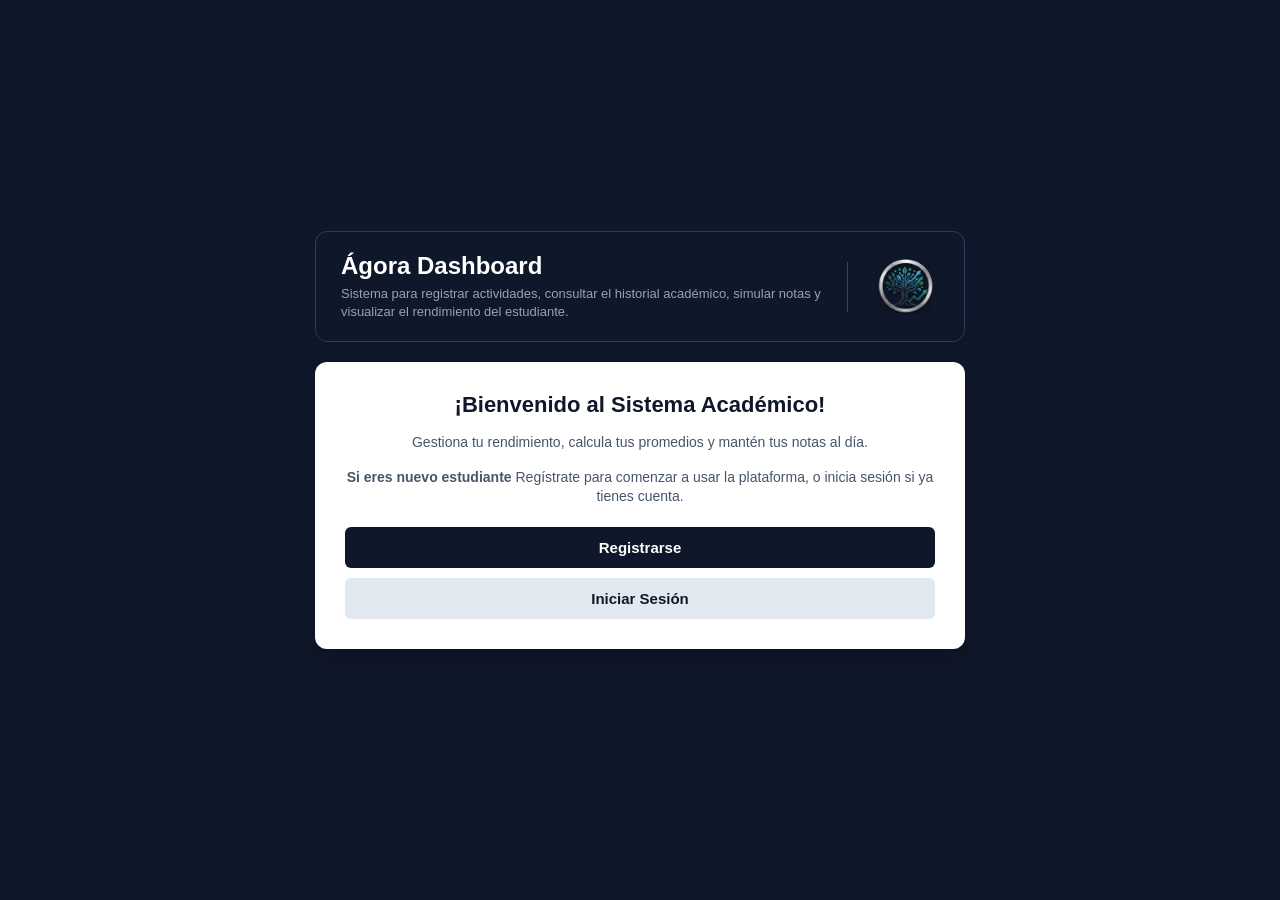
<file: login.html>
<!DOCTYPE html>
<html lang="es">
<head>
    <meta charset="UTF-8">
    <meta name="viewport" content="width=device-width, initial-scale=1.0">
    <title>Bienvenida - Sistema Académico</title>
    <link rel="stylesheet" href="Estilos.css"> 
</head>
<body>
    <div id="modulo-login-deivid">
        <div class="container">
        
            <header class="encabezado" style="display: flex; align-items: center; justify-content: space-between; background-color: #0f172a; padding: 20px 25px; border-radius: 12px; margin-bottom: 20px; box-shadow: 0 4px 6px rgba(0,0,0,0.1);">
                <div class="encabezado-texto" style="flex: 1;">
                    <h1 style="color: #ffffff; font-size: 24px; margin: 0 0 5px 0; text-align: left;">Ágora Dashboard</h1>
                    <p style="color: #94a3b8; font-size: 13px; margin: 0; text-align: left;">Sistema para registrar actividades, consultar el historial académico, simular notas y visualizar el rendimiento del estudiante.</p>
                </div>
                <div class="encabezado-linea-vertical" style="width: 1px; height: 50px; background-color: rgba(255, 255, 255, 0.2); margin: 0 25px;"></div>
                <div class="encabezado-imagen" style="flex-shrink: 0;">
                    <img src="1.jpeg" alt="Imagen del Dashboard" style="max-height: 55px; width: auto; display: block;">
                </div>
            </header>

            <!-- 1. Vista de Bienvenida Principal -->
            <section id="seccion-bienvenida" class="card">
                <h1>¡Bienvenido al Sistema Académico!</h1>
                <p>Gestiona tu rendimiento, calcula tus promedios y mantén tus notas al día.</p>
                <p><strong>Si eres nuevo estudiante</strong> Regístrate para comenzar a usar la plataforma, o inicia sesión si ya tienes cuenta.</p>
                
                <div class="botones-inicio">
                    <button id="btn-ir-registro" class="btn-primary">Registrarse</button>
                    <button id="btn-ir-login" class="btn-secondary">Iniciar Sesión</button>
                </div>
            </section>

            <!-- 2. Formulario de Registro -->
            <section id="seccion-registro" class="card" style="display: none;">
                <h2>Registro de Nuevo Estudiante</h2>
                <form id="form-registro">
                    <label for="reg-nombre">Nombre:</label>
                    <input type="text" id="reg-nombre" placeholder="Ej. Juan" required>

                    <label for="reg-apellido">Apellido:</label>
                    <input type="text" id="reg-apellido" placeholder="Ej. Pérez" required>

                    <label for="reg-usuario">Nombre de Usuario:</label>
                    <input type="text" id="reg-usuario" placeholder="Ej. jperez" required>

                    <label for="reg-correo">Correo Electrónico:</label>
                    <input type="email" id="reg-correo" placeholder="ejemplo@correo.com" required>

                    <label for="reg-password">Contraseña:</label>
                    <input type="password" id="reg-password" placeholder="••••••••" required>

                    <button type="submit" class="btn-primary">Guardar Registro</button>
                    <button type="button" id="volver-de-registro" class="btn-link">Volver</button>
                </form>
            </section>

            <!-- 3. Formulario de Login -->
            <section id="seccion-login" class="card" style="display: none;">
                <h2>Iniciar Sesión</h2>
                <form id="form-login">
                    <label for="log-usuario">Nombre de Usuario:</label>
                    <input type="text" id="log-usuario" placeholder="Ingrese su usuario" required>

                    <label for="log-password">Contraseña:</label>
                    <input type="password" id="log-password" placeholder="••••••••" required>

                    <button type="submit" class="btn-primary">Ingresar al Dashboard</button>
                    <button type="button" id="volver-de-login" class="btn-link">Volver</button>
                </form>
            </section>
        </div>
    </div>
    <script src="Funciones/Auth.js"></script>
</body>
</html>
</file>
<file: Estilos.css>
/* Estilos Globales */
* {
    margin: 0;
    padding: 0;
    box-sizing: border-box;
}

body {
    font-family: Arial, Helvetica, sans-serif;
    background: #1b2a4a;
    color: #333;
    padding: 0;
    min-height: 100vh;
    margin: 0;
}

label {
    display: block;
    margin-top: 8px;
    margin-bottom: 4px;
    font-weight: bold;
    color: #334155;
    font-size: 12px;
}

input[type="text"],
input[type="number"],
input[type="date"],
select {
    width: 100%;
    padding: 8px;
    border: 1px solid #cbd5e1;
    border-radius: 5px;
    font-size: 13px;
    background: #fff;
}

input:focus,
select:focus {
    outline: none;
    border-color: #2563eb;
    box-shadow: 0 0 0 2px rgba(37, 99, 235, 0.15);
}

button,
.boton-principal {
    width: 100%;
    padding: 9px 12px;
    background: #2563eb;
    color: #fff;
    border: none;
    border-radius: 5px;
    font-size: 13px;
    font-weight: bold;
    cursor: pointer;
    transition: .3s;
}

button:hover,
.boton-principal:hover {
    background: #1d4ed8;
}

.nota-aclaratoria {
    font-size: 11px;
    color: #64748b;
    margin-top: 4px;
    margin-bottom: 6px;
    line-height: 1.3;
}

.oculto-inicial {
    display: none;
}

.btn-margen-superior {
    margin-top: 15px;
}

/* Layout General */
.app-layout {
    display: flex;
    min-height: 100vh;
    overflow: hidden;
}

.contenedor {
    max-width: 100%;
    margin: 0 auto;
    background: transparent;
    display: block;
}

.contenedor-principal {
    flex: 1;
    padding: 20px;
    background-color: #f4f6f9;
    overflow-y: auto;
}

.dashboard-columnas {
    display: flex;
    gap: 20px;
    align-items: flex-start;
    margin-top: 20px;
}

.columna-1 {
    flex: 0.8;
    display: flex;
    flex-direction: column;
    gap: 20px;
}

.columna-2 {
    flex: 1.2;
    display: flex;
    flex-direction: column;
    gap: 20px;
}

.encabezado {
    grid-column: span 3;
    text-align: left;
    background: #0f172a;
    padding: 15px 20px;
    border-radius: 10px;
    box-shadow: 0 4px 15px rgba(0, 0, 0, 0.3);
    border: 1px solid #2e3d5c;
}

.encabezado h1 {
    color: #ffffff;
    font-size: 22px;
    margin-bottom: 2px;
}

.encabezado p {
    color: #94a3b8;
    font-size: 12px;
}

.seccion {
    background: #ffffff;
    border: 1px solid #e2e8f0;
    border-radius: 10px;
    padding: 15px;
    box-shadow: 0 4px 10px rgba(0, 0, 0, 0.15);
    display: flex;
    flex-direction: column;
    justify-content: flex-start;
}

.seccion h2 {
    color: #1e293b;
    font-size: 16px;
    margin-bottom: 10px;
    border-bottom: 2px solid #e2e8f0;
    padding-bottom: 6px;
    text-align: left;
}

.seccion h3 {
    color: #1565c0;
    font-size: 14px;
    margin-bottom: 8px;
}

.titulo-seccion {
    display: flex;
    align-items: center;
    justify-content: space-between;
    gap: 10px;
}

.titulo-seccion h2 {
    text-align: left;
    margin-bottom: 0;
    border-bottom: none;
    padding-bottom: 0;
}

.btn-mas {
    width: 34px;
    min-width: 34px;
    height: 34px;
    padding: 0;
    border-radius: 50%;
    font-size: 18px;
    display: flex;
    align-items: center;
    justify-content: center;
}

.registro-dashboard {
    grid-column: span 1;
    height: fit-content;
}

.seccion:nth-of-type(2) {
    grid-column: span 2;
}

#seccion-promedios {
    grid-column: span 2;
}

.simulador {
    grid-column: span 2;
}

.seccion:last-of-type {
    grid-column: span 1;
}

/* Sidebar */
.sidebar {
    width: 70px;
    background-color: #1e2229;
    display: flex;
    flex-direction: column;
    align-items: center;
    justify-content: space-between;
    padding: 20px 0;
    color: #a0aec0;
    transition: width 0.3s ease;
    box-shadow: 2px 0 5px rgba(0, 0, 0, 0.1);
}

.sidebar-top {
    display: flex;
    flex-direction: column;
    align-items: center;
    gap: 20px;
    width: 100%;
}

.sidebar-bottom {
    display: flex;
    flex-direction: column;
    align-items: center;
    width: 100%;
}

.sidebar-btn {
    background: none;
    border: none;
    color: #a0aec0;
    cursor: pointer;
    font-size: 18px;
    padding: 10px;
    width: 100%;
}

.sidebar-btn.activo {
    color: #2ecc71;
    border-left: 3px solid #2ecc71;
}

.sidebar.collapsed {
    width: 70px;
}

.sidebar.collapsed .sidebar-text,
.sidebar.collapsed span:not(.icon) {
    display: none;
}

/* Tablas */
.tabla-contenedor {
    width: 100%;
    overflow-x: auto;
    margin-top: 8px;
    border: 1px solid #e2e8f0;
    border-radius: 5px;
}

table {
    width: 100%;
    border-collapse: collapse;
    background: #fff;
    font-size: 12px;
}

th,
td {
    padding: 6px 8px;
    border: 1px solid #e2e8f0;
    text-align: center;
}

th {
    background: #1e293b;
    color: #fff;
    text-transform: uppercase;
    font-size: 10px;
}

tr:nth-child(even) {
    background: #f8fafc;
}

.btn-editar {
    background: #16a34a;
    color: #fff;
    margin-bottom: 6px;
}

.btn-editar:hover {
    background: #15803d;
}

.btn-eliminar {
    background: #dc2626;
    color: #fff;
}

.btn-eliminar:hover {
    background: #b91c1c;
}

/* Registro de Actividades */
.registro-oculto {
    display: none;
    margin-top: 10px;
}

.registro-grid {
    display: grid;
    grid-template-columns: 1fr 1fr;
    gap: 8px;
}

.acciones-registro {
    display: flex;
    gap: 8px;
    margin-top: 10px;
    flex-wrap: wrap;
}

.accion-boton {
    flex: 1;
    min-width: 120px;
}

.btn-guardar,
.btn-actualizar,
.btn-calcular {
    background: #2563eb;
}

.btn-excel {
    background: #16a34a;
}

.btn-excel:hover {
    background: #15803d;
}

#caja-resultado {
    margin-top: 10px;
    border: 2px dashed #2563eb;
    background: #f0f6ff;
    border-radius: 6px;
    padding: 10px;
    text-align: center;
}

#texto-resultado {
    font-size: 14px;
    font-weight: bold;
}

.modo-simulador {
    margin-top: 8px;
    background: #f8fafc;
    border: 1px solid #e2e8f0;
    border-radius: 6px;
    padding: 10px;
}

/* Semáforo */
#seccion-semaforo {
    grid-column: span 1;
    text-align: left;
    padding: 12px 15px !important;
    gap: 8px;
}

.semaforo-contenido-grid,
.semaforo-wrapper {
    display: flex;
    align-items: center;
    gap: 12px;
    margin: 6px 0 !important;
}

#semaforo-visual {
    width: 38px !important;
    background: #0f172a;
    padding: 6px !important;
    border-radius: 10px !important;
    margin: 0 !important;
    display: flex;
    flex-direction: column;
    align-items: center;
    gap: 5px !important;
    box-shadow: inset 0 2px 4px rgba(0, 0, 0, 0.4);
    flex-shrink: 0;
}

.foquito {
    width: 22px !important;
    height: 22px !important;
    border-radius: 50%;
    background-color: #555;
    border: 2px solid rgba(255, 255, 255, 0.15);
    transition: all 0.3s ease;
}

.luz-roja,
.luz-amarilla,
.luz-verde {
    background-color: #555;
}

#resultado-semaforo {
    flex: 1;
    margin: 0 !important;
    padding: 8px 10px !important;
    border: 1px solid #e2e8f0;
    border-radius: 6px;
    background: #f8fafc;
}

#estado-semaforo {
    font-size: 12px !important;
    color: #1e293b;
    margin-bottom: 2px !important;
}

#mensaje-semaforo {
    font-size: 11px !important;
    color: #64748b;
    margin: 0 !important;
    line-height: 1.2;
}

.btn-semaforo-notif,
.btn-semaforo-notif-compacto {
    width: 100% !important;
    position: relative;
    display: flex;
    align-items: center;
    justify-content: space-between;
    gap: 10px;
    padding: 7px 12px !important;
    font-size: 12px !important;
    margin-top: 4px !important;
    background: #16a34a;
}

.btn-semaforo-notif:hover {
    background: #15803d;
}

#badge-contador-alertas {
    background-color: #dc2626;
    color: white;
    padding: 2px 7px;
    border-radius: 10px;
    font-size: 11px;
    font-weight: bold;
    min-width: 20px;
    text-align: center;
}

/* Pantallas ocultas */
.modal-mensaje,
.modal-overlay {
    display: none;
    position: fixed;
    top: 0;
    left: 0;
    width: 100%;
    height: 100%;
    background-color: rgba(0, 0, 0, 0.5);
    justify-content: center;
    align-items: center;
    z-index: 1000;
}

.modal-contenido,
.modal-contenido-flotante {
    background-color: #ffffff;
    padding: 25px;
    border-radius: 10px;
    box-shadow: 0 5px 25px rgba(0, 0, 0, 0.4);
    display: flex;
    flex-direction: column;
}

.modal-cabecera {
    display: flex;
    justify-content: space-between;
    align-items: center;
    margin-bottom: 20px;
    border-bottom: 1px solid #e2e8f0;
    padding-bottom: 10px;
}

.modal-cabecera h2 {
    margin: 0;
    font-size: 1.4rem;
    color: #2d3748;
}

.btn-cerrar {
    background: none;
    border: none;
    font-size: 1.8rem;
    cursor: pointer;
    color: #a0aec0;
    transition: color 0.2s;
}

.btn-cerrar:hover {
    color: #2d3748;
}

#modal-registro:not(.oculto-inicial) {
    display: block !important;
    position: relative;
    background: transparent;
    width: 100%;
    min-height: 75vh;
    box-shadow: none;
    margin: 0 auto;
    box-sizing: border-box;
    padding: 20px;
}

#modal-registro:not(.oculto-inicial)>div,
#modal-registro:not(.oculto-inicial) .modal-contenido {
    max-width: 750px;
    width: 100%;
    margin: 0 auto;
    background-color: #ffffff;
    padding: 25px;
    border-radius: 10px;
    box-shadow: 0 4px 15px rgba(0, 0, 0, 0.15);
    border: 1px solid #e2e8f0;
    text-align: left;
    max-height: none;
    overflow-y: visible;
    display: block;
}

#modal-registro .cabecera-modal-historial {
    order: 1;
    margin-bottom: 15px;
    border-bottom: 2px solid #e2e8f0;
    padding-bottom: 8px;
}

#modal-registro .cabecera-modal-historial h3 {
    color: #1e293b;
    font-size: 18px;
    margin: 0;
}

#modal-registro #formulario-registro {
    order: 2;
}

#modal-registro .registro-grid {
    display: grid;
    grid-template-columns: 1fr 1fr;
    gap: 12px;
}

#modal-registro .registro-grid .full-width {
    grid-column: span 2;
}

#modal-registro .acciones-registro {
    display: flex;
    gap: 10px;
    margin-top: 15px;
    flex-wrap: wrap;
}

#modal-registro .acciones-registro .accion-boton {
    flex: 1;
    min-width: 140px;
}

#modal-registro .btn-excel {
    background: #16a34a;
    width: 100%;
    margin-top: 5px;
}

#modal-registro .btn-excel:hover {
    background: #15803d;
}

#modal-historial-academico:not(.oculto-inicial) {
    display: flex;
    flex-direction: column;
    justify-content: center;
    align-items: center;
    position: relative;
    background: transparent;
    width: 100%;
    min-height: 75vh;
    box-shadow: none;
    margin: 0 auto;
    box-sizing: border-box;
    padding: 20px;
}

#modal-historial-academico:not(.oculto-inicial)>div,
#modal-historial-academico:not(.oculto-inicial) .modal-contenido {
    max-width: 1000px;
    width: 100%;
    margin: 0 auto;
    background-color: #ffffff;
    padding: 25px;
    border-radius: 10px;
    box-shadow: 0 4px 15px rgba(0, 0, 0, 0.15);
    border: 1px solid #e2e8f0;
    text-align: left;
    max-height: none;
    overflow-y: visible;
}

#modal-estadisticas:not(.oculto-inicial) {
    display: flex;
    flex-direction: column;
    justify-content: center;
    align-items: center;
    position: relative;
    background: transparent;
    width: 100%;
    min-height: 75vh;
    box-shadow: none;
    margin: 0 auto;
    box-sizing: border-box;
    padding: 20px;
}

#modal-estadisticas:not(.oculto-inicial)>div,
#modal-estadisticas:not(.oculto-inicial) .modal-contenido {
    max-width: 950px;
    width: 95%;
    margin: 0 auto;
    background-color: #ffffff;
    padding: 25px;
    border-radius: 10px;
    box-shadow: 0 4px 15px rgba(0, 0, 0, 0.15);
    border: 1px solid #e2e8f0;
    text-align: left;
    max-height: none;
    overflow-y: visible;
}

#modal-detalle-rda .modal-contenido {
    width: 80%;
    max-width: 750px;
    max-height: 85vh;
    overflow-y: auto;
    text-align: left;
}

#modal-simulador:not(.oculto-inicial) {
    display: flex;
    flex-direction: column;
    justify-content: center;
    align-items: center;
    position: relative;
    background: transparent;
    width: 100%;
    min-height: 75vh;
    box-shadow: none;
    margin: 0 auto;
    box-sizing: border-box;
    padding: 20px;
}

#modal-simulador:not(.oculto-inicial)>div,
#modal-simulador:not(.oculto-inicial) .modal-contenido {
    max-width: 750px;
    width: 100%;
    margin: 0 auto;
    background-color: #ffffff;
    padding: 25px;
    border-radius: 10px;
    box-shadow: 0 4px 15px rgba(0, 0, 0, 0.15);
    border: 1px solid #e2e8f0;
    text-align: left;
    max-height: none;
    overflow-y: visible;
    display: block;
}

#modal-simulador select,
#modal-simulador input {
    width: 100%;
    padding: 8px;
    margin-bottom: 12px;
    box-sizing: border-box;
}

.modal-contenido-semaforo {
    width: 480px;
    max-width: 95%;
    text-align: left;
}

.caja-detalles-semaforo {
    text-align: left;
    max-height: 280px;
    overflow-y: auto;
    padding: 10px;
    background: #f8fafc;
    border: 1px solid #cbd5e1;
    border-radius: 6px;
    margin-top: 10px;
}

.caja-detalles-semaforo ul {
    padding-left: 18px;
    margin: 0;
}

.caja-detalles-semaforo li {
    font-size: 13px;
    color: #334155;
    margin-bottom: 6px;
    line-height: 1.4;
}

/* Media Queries */
@media (max-width: 1200px) {
    .contenedor {
        grid-template-columns: repeat(2, 1fr);
    }

    .encabezado,
    .seccion:nth-of-type(2),
    #seccion-promedios,
    .simulador {
        grid-column: span 2;
    }

    .registro-dashboard,
    #seccion-semaforo,
    .seccion:last-of-type {
        grid-column: span 1;
    }
}

@media (max-width: 768px) {
    .contenedor {
        grid-template-columns: 1fr;
    }

    .encabezado,
    .seccion,
    .registro-dashboard,
    #seccion-promedios,
    #seccion-semaforo,
    .simulador,
    .seccion:nth-of-type(2),
    .seccion:last-of-type {
        grid-column: span 1;
    }
}

@media (max-width: 900px) {
    .dashboard-columnas {
        flex-direction: column;
    }

    .columna-1,
    .columna-2 {
        width: 100%;
        flex: none;
    }
}

/* Login */
#modulo-login-deivid {
    font-family: Arial, Helvetica, sans-serif;
    background: #0f172a;
    color: #e2e8f0;
    padding: 30px;
    display: flex;
    justify-content: center;
    align-items: center;
    min-height: 100vh;
    box-sizing: border-box;
}

#modulo-login-deivid *,
#modulo-login-deivid *::before,
#modulo-login-deivid *::after {
    box-sizing: border-box;
}

#modulo-login-deivid .container {
    width: 100%;
    max-width: 650px;
    margin: auto;
}

#modulo-login-deivid .card {
    background: #ffffff;
    padding: 30px;
    border-radius: 12px;
    box-shadow: 0 10px 25px rgba(0, 0, 0, 0.2);
    margin-bottom: 20px;
    color: #334155;
}

#modulo-login-deivid h1,
#modulo-login-deivid h2 {
    color: #0f172a;
    font-size: 22px;
    margin-bottom: 15px;
    text-align: center;
}

#modulo-login-deivid p {
    font-size: 14px;
    color: #475569;
    margin-bottom: 15px;
    line-height: 1.4;
    text-align: center;
}

#modulo-login-deivid label {
    display: block;
    margin-top: 12px;
    margin-bottom: 6px;
    font-weight: bold;
    text-align: left;
    color: #1e293b;
}

#modulo-login-deivid input[type=text],
#modulo-login-deivid input[type=email],
#modulo-login-deivid input[type=password],
#modulo-login-deivid input[type=number],
#modulo-login-deivid select {
    width: 100%;
    padding: 10px;
    border: 1px solid #cbd5e1;
    border-radius: 6px;
    font-size: 15px;
    background-color: #f8fafc;
    color: #0f172a;
}

#modulo-login-deivid input:focus,
#modulo-login-deivid select:focus {
    outline: none;
    border: 1px solid #0f172a;
    background-color: #ffffff;
}

#modulo-login-deivid .botones-inicio {
    display: flex;
    flex-direction: column;
    gap: 10px;
    margin-top: 20px;
}

#modulo-login-deivid .btn-primary,
#modulo-login-deivid .btn-secondary,
#modulo-login-deivid .btn-link {
    width: 100%;
    padding: 12px;
    border-radius: 6px;
    font-size: 15px;
    font-weight: bold;
    cursor: pointer;
    border: none;
    transition: background 0.2s;
}

#modulo-login-deivid .btn-primary {
    background: #0f172a;
    color: white;
}

#modulo-login-deivid .btn-primary:hover {
    background: #1e293b;
}

#modulo-login-deivid .btn-secondary {
    background: #e2e8f0;
    color: #0f172a;
}

#modulo-login-deivid .btn-secondary:hover {
    background: #cbd5e1;
}

#modulo-login-deivid .btn-link {
    background: transparent;
    color: #64748b;
    margin-top: 5px;
}

#modulo-login-deivid .btn-link:hover {
    color: #0f172a;
    text-decoration: underline;
}

#modulo-login-deivid .file-control-box {
    background: #f1f5f9;
    padding: 15px;
    border-radius: 8px;
    margin-bottom: 15px;
    border: 1px solid #cbd5e1;
}

#modulo-login-deivid .file-status {
    font-size: 12px;
    color: #dc2626;
    margin-bottom: 10px;
    font-weight: bold;
    text-align: center;
}

#modulo-login-deivid .actions-bar {
    display: flex;
    gap: 8px;
}

#modulo-login-deivid .actions-bar button {
    flex: 1;
    padding: 8px 10px;
    border: none;
    border-radius: 6px;
    font-size: 13px;
    font-weight: bold;
    color: white;
    cursor: pointer;
}

#modulo-login-deivid .btn-secondary-file {
    background: #0f172a;
}

#modulo-login-deivid .btn-success-file {
    background: #94a3b8;
    cursor: not-allowed;
}
</file>
